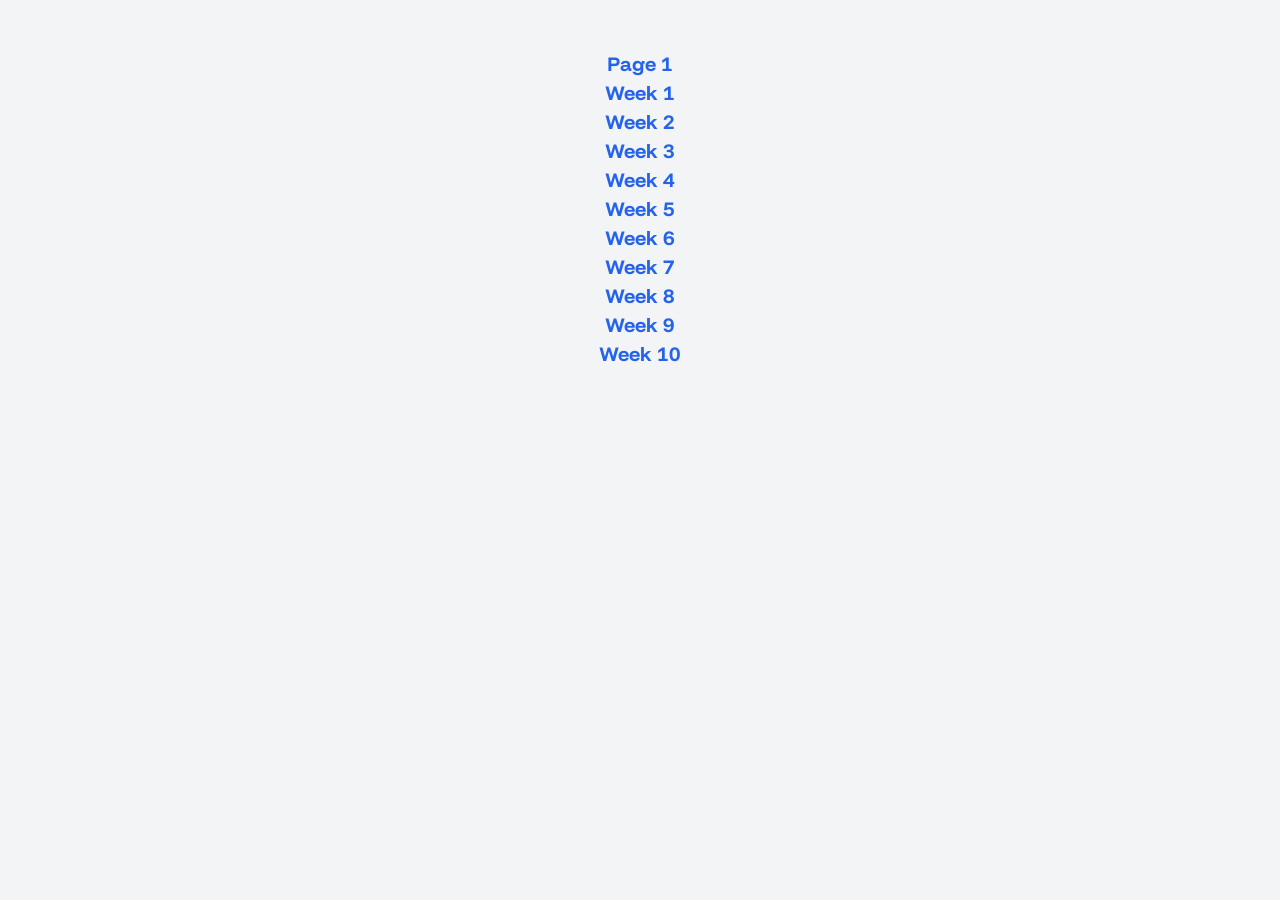
<file: index.html>
<!DOCTYPE html>
<html lang="en">
<head>
  <meta charset="UTF-8" />
  <meta name="viewport" content="width=device-width, initial-scale=1.0" />
  <title>Tailwind Fonts Overview</title>
  <link href="./dist/output.css" rel="stylesheet">
  <link rel="stylesheet" href="assets/styles.css">
  <link rel="stylesheet" href="assets/flexboxes.css">
  <link rel="stylesheet" href="assets/nav.css">
  <link rel="stylesheet" href="assets/typography.css">
</head>
<body class="bg-gray-100 min-h-screen p-10">
  <div class="max-w-xl mx-auto">
    <h1 class="text-xl font-bold text-blue-600 mb-4">
    
    </p>
   <div>
            <ul class="vertical-buttons">
                <li><a href="index.html">Page 1</a></li>
                <li><a href="week1.html">Week 1</a></li>
                <li><a href="week2.html">Week 2</a></li>
                <li><a href="week3.html">Week 3</a></li>
                <li><a href="week4.html">Week 4</a></li>
                <li><a href="week5.html">Week 5</a></li>
                <li><a href="week6.html">Week 6</a></li>
                <li><a href="week7.html">Week 7</a></li>
                <li><a href="week8.html">Week 8</a></li>
                <li><a href="week9.html">Week 9</a></li>
                <li><a href="week10.html">Week 10</a></li>
</body>
</html>
</file>
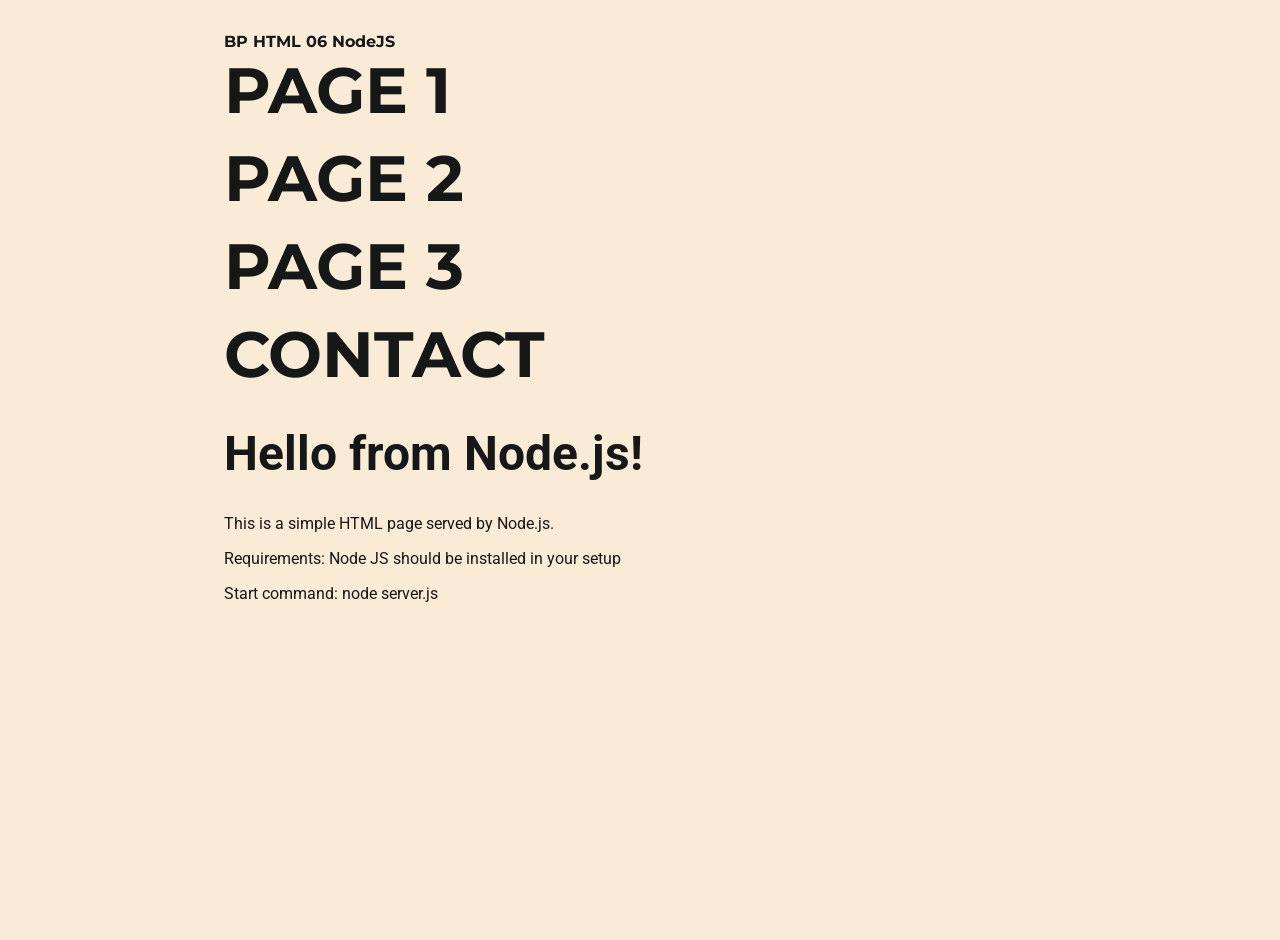
<file: public/index.html>
<html lang="en">
<head>
    <meta charset="UTF-8">
    <meta name="viewport" content="width=device-width, initial-scale=1.0">
    <title>Homepage - Page 1</title>

    <!-- Link to your CSS file -->
    <link rel="stylesheet" href="assets/styles.css">
    <link rel="stylesheet" href="assets/flexboxes.css">
    <link rel="stylesheet" href="assets/nav.css">
    <link rel="stylesheet" href="assets/typography.css">
</head>
<body>
    <div class="container">
        <div class="title">
            BP HTML 06 NodeJS
        </div>
        <div>
            <ul class="vertical-buttons">
                <li><a href="index.html">Page 1</a></li>
                <li><a href="page2.html">Page 2</a></li>
                <li><a href="page3.html">Page 3</a></li>
                <li><a href="contact.html">Contact</a></li>
            </ul>
        </div>
        <page>

            <h1>Hello from Node.js!</h1>
            <p>This is a simple HTML page served by Node.js.</p>
            <p> Requirements:
                Node JS should be installed in your setup
            </p>
            <p>
                Start command:
                node server.js
            </p>
        </page>
    </div>
</body>
</html>
</file>
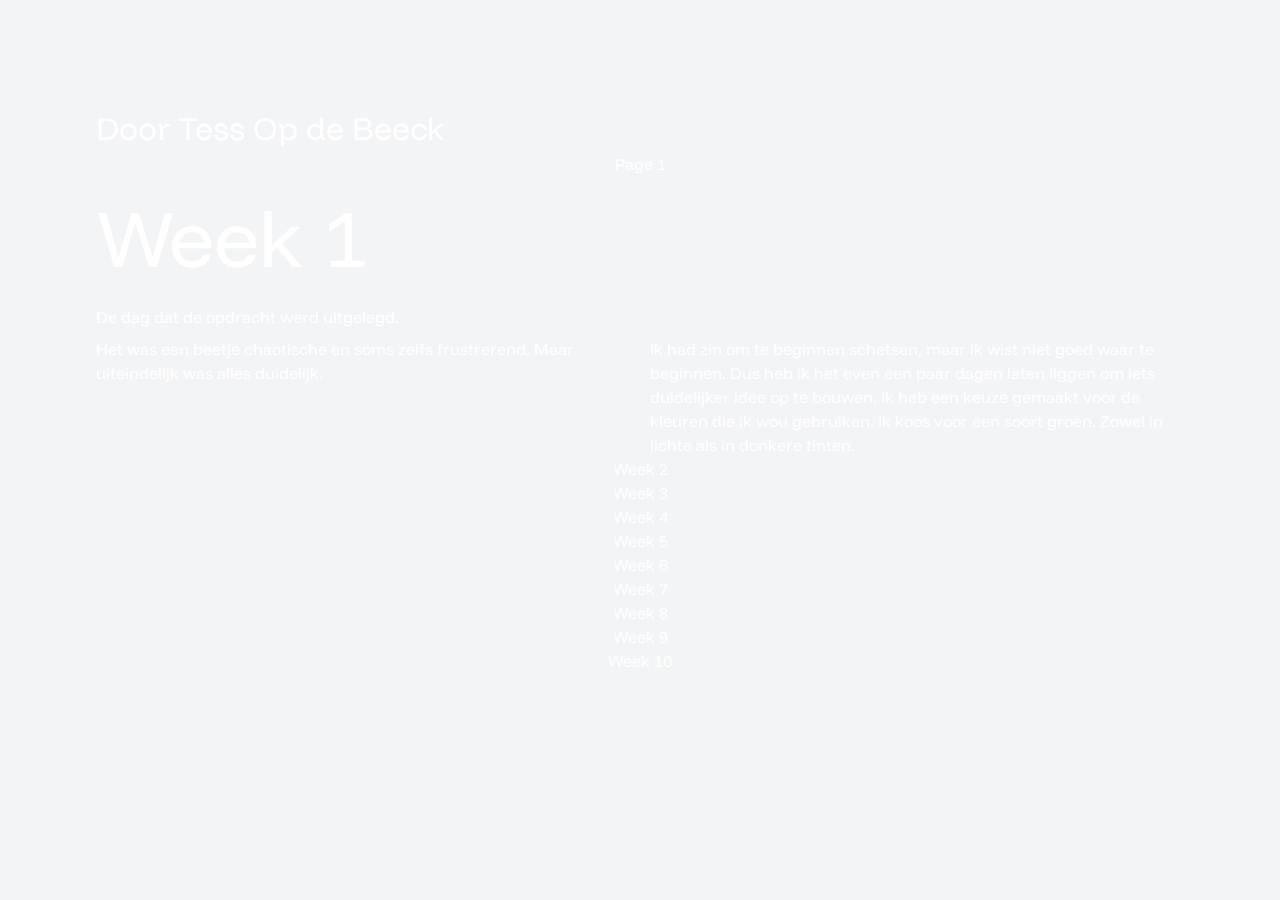
<file: week1.html>
<!DOCTYPE html>
<html lang="en">
<head>
  <meta charset="UTF-8" />
  <meta name="viewport" content="width=device-width, initial-scale=1.0" />
  <title>Tailwind Fonts Overview</title>
  <link href="./dist/output.css" rel="stylesheet">
  <link rel="stylesheet" href="assets/styles.css">
  <link rel="stylesheet" href="assets/flexboxes.css">
  <link rel="stylesheet" href="assets/nav.css">
  <link rel="stylesheet" href="assets/typography.css">
</head>
<body class="bg-gray-100 min-h-screen p-10">
  <div class="max-w-xl mx-auto">
    <h1 class="text-xl font-bold text-blue-600 mb-4">
    
    </h1>
    <p class="text-gray-700">
     
    </p>
  </div>
  <div class="container">
        <div class="title">
            Door Tess Op de Beeck
        </div>
        <div>
            <ul class="vertical-buttons">
                <li><a href="index.html">Page 1</a></li>
                <page>
            <h1>Week 1</h1>
            <p>
                De dag dat de opdracht werd uitgelegd.
            </p>
            <div class="two-columns">
                <div class="column">
                    <p>       
                        Het was een beetje chaotische en soms zelfs frustrerend. Maar uiteindelijk was alles duidelijk.  

                    </p>
                </div>
                <div class="column">
                    <p>
                        Ik had zin om te beginnen schetsen, maar ik wist niet goed waar te beginnen. Dus heb ik het even een paar dagen laten liggen om iets duidelijker idee op te bouwen. Ik heb een keuze gemaakt voor de kleuren die ik wou gebruiken. Ik koos voor een soort groen. Zowel in lichte als in donkere tinten.
                    </p>
                </div>
            </div>
                <page>
           
                <li><a href="week2.html">Week 2</a></li>
                <li><a href="week3.html">Week 3</a></li>
                <li><a href="week4.html">Week 4</a></li>
                <li><a href="week5.html">Week 5</a></li>
                <li><a href="week6.html">Week 6</a></li>
                <li><a href="week7.html">Week 7</a></li>
                <li><a href="week8.html">Week 8</a></li>
                <li><a href="week9.html">Week 9</a></li>
                <li><a href="week10.html">Week 10</a></li>
</body>
</html>
</file>
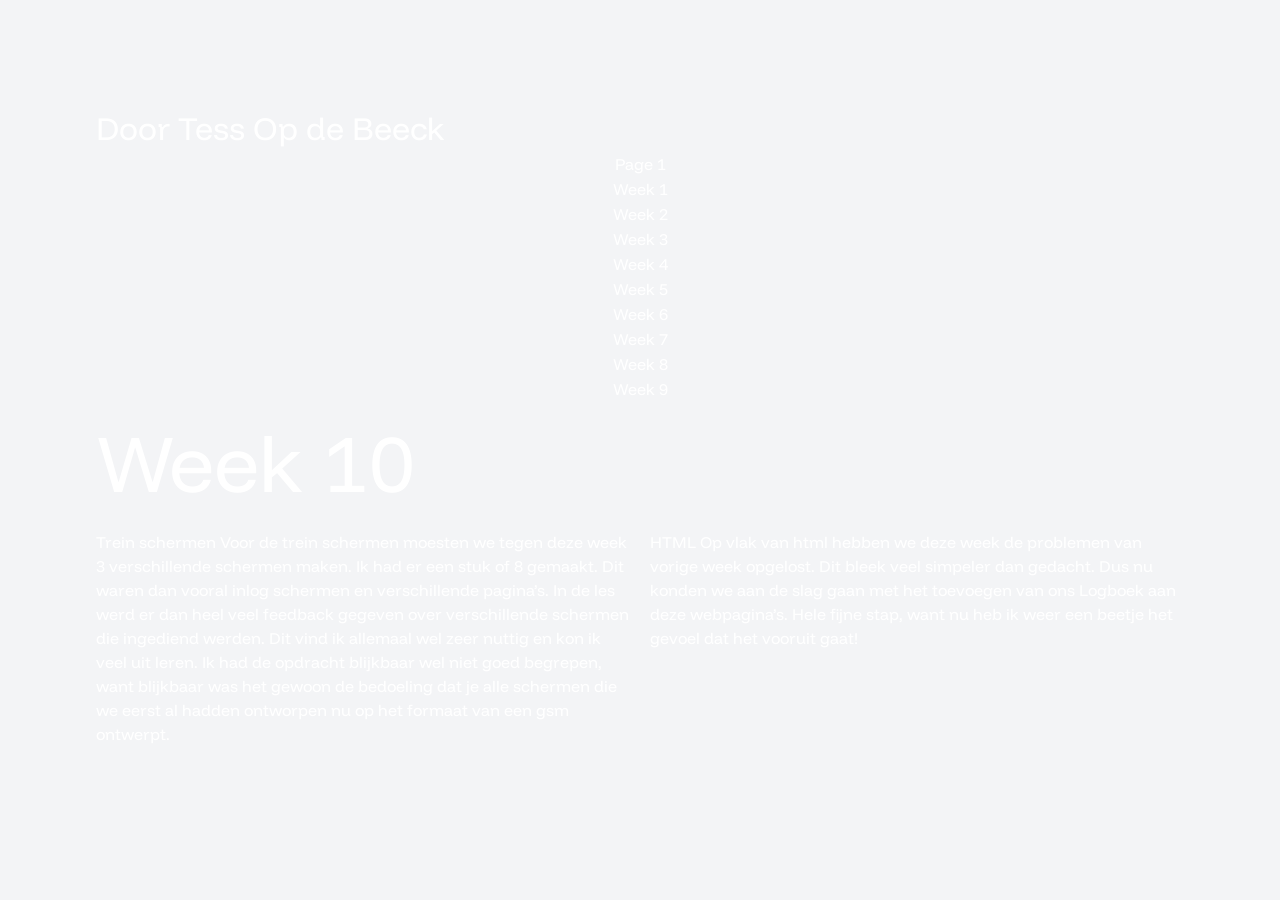
<file: week10.html>
<!DOCTYPE html>
<html lang="en">
<head>
  <meta charset="UTF-8" />
  <meta name="viewport" content="width=device-width, initial-scale=1.0" />
  <title>Tailwind Fonts Overview</title>
  <link href="./dist/output.css" rel="stylesheet">
  <link rel="stylesheet" href="assets/styles.css">
  <link rel="stylesheet" href="assets/flexboxes.css">
  <link rel="stylesheet" href="assets/nav.css">
  <link rel="stylesheet" href="assets/typography.css">
</head>
<body class="bg-gray-100 min-h-screen p-10">
  <div class="max-w-xl mx-auto">
    <h1 class="text-xl font-bold text-blue-600 mb-4">
    </h1>
    <p class="text-gray-700">
    </p>
  </div>
  <div class="container">
        <div class="title">
            Door Tess Op de Beeck
        </div>
        <div>
            <ul class="vertical-buttons">
                <li><a href="index.html">Page 1</a></li>
                <li><a href="week1.html">Week 1</a></li>
                <li><a href="week2.html">Week 2</a></li>
                <li><a href="week3.html">Week 3</a></li>
                <li><a href="week4.html">Week 4</a></li>
                <li><a href="week5.html">Week 5</a></li>
                <li><a href="week6.html">Week 6</a></li>
                <li><a href="week7.html">Week 7</a></li>
                <li><a href="week8.html">Week 8</a></li>
                <li><a href="week9.html">Week 9</a></li>
                
                <page>
            <h1>Week 10</h1>
            <!-- Flex container with 2 columns -->
            <div class="two-columns">
                <div class="column">
                    <p>
Trein schermen
Voor de trein schermen moesten we tegen deze week 3 verschillende schermen maken. Ik had er een stuk of 8 gemaakt. Dit waren dan vooral inlog schermen en verschillende pagina’s. In de les werd er dan heel veel feedback gegeven over verschillende schermen die ingediend werden.
Dit vind ik allemaal wel zeer nuttig en kon ik veel uit leren. Ik had de opdracht blijkbaar wel niet goed begrepen, want blijkbaar was het gewoon de bedoeling dat je alle schermen die we eerst al hadden ontworpen nu op het formaat van een gsm ontwerpt.

                    </p>
                </div>
                <div class="column">
                    <p>
HTML
Op vlak van html hebben we deze week de problemen van vorige week opgelost. Dit bleek veel simpeler dan gedacht. Dus nu konden we aan de slag gaan met het toevoegen van ons Logboek aan deze webpagina’s. Hele fijne stap, want nu heb ik weer een beetje het gevoel dat het vooruit gaat!
                    </p>
                </div>
            </div>
           
</body>
</html>
</file>
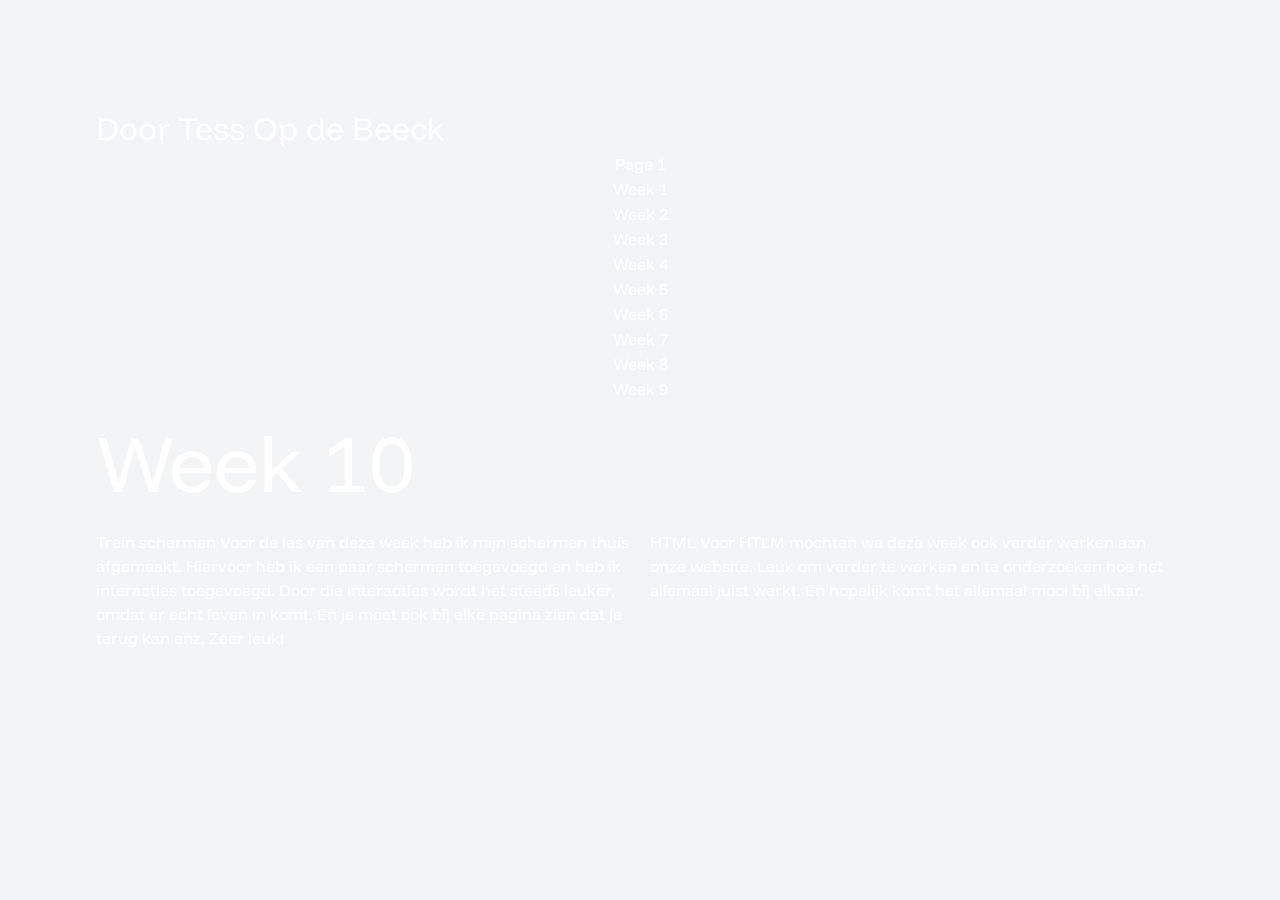
<file: week11.html>
<!DOCTYPE html>
<html lang="en">
<head>
  <meta charset="UTF-8" />
  <meta name="viewport" content="width=device-width, initial-scale=1.0" />
  <title>Tailwind Fonts Overview</title>
  <link href="./dist/output.css" rel="stylesheet">
  <link rel="stylesheet" href="assets/styles.css">
  <link rel="stylesheet" href="assets/flexboxes.css">
  <link rel="stylesheet" href="assets/nav.css">
  <link rel="stylesheet" href="assets/typography.css">
</head>
<body class="bg-gray-100 min-h-screen p-10">
  <div class="max-w-xl mx-auto">
    <h1 class="text-xl font-bold text-blue-600 mb-4">
    </h1>
    <p class="text-gray-700">
    </p>
  </div>
  <div class="container">
        <div class="title">
            Door Tess Op de Beeck
        </div>
        <div>
            <ul class="vertical-buttons">
                <li><a href="index.html">Page 1</a></li>
                <li><a href="week1.html">Week 1</a></li>
                <li><a href="week2.html">Week 2</a></li>
                <li><a href="week3.html">Week 3</a></li>
                <li><a href="week4.html">Week 4</a></li>
                <li><a href="week5.html">Week 5</a></li>
                <li><a href="week6.html">Week 6</a></li>
                <li><a href="week7.html">Week 7</a></li>
                <li><a href="week8.html">Week 8</a></li>
                <li><a href="week9.html">Week 9</a></li>
                
                <page>
            <h1>Week 10</h1>
            <!-- Flex container with 2 columns -->
            <div class="two-columns">
                <div class="column">
                    <p>
Trein schermen
Voor de les van deze week heb ik mijn schermen thuis afgemaakt. Hiervoor heb ik een paar schermen toegevoegd en heb ik interacties toegevoegd. Door die interacties wordt het steeds leuker, omdat er echt leven in komt. En je moet ook bij elke pagina zien dat je terug kan enz. Zeer leuk!
                    </p>
                </div>
                <div class="column">
                    <p>
HTML
Voor HTLM mochten we deze week ook verder werken aan onze website. Leuk om verder te werken en te onderzoeken hoe het allemaal juist werkt. En hopelijk komt het allemaal mooi bij elkaar.
                    </p>
                </div>
            </div>
           
</body>
</html>
</file>
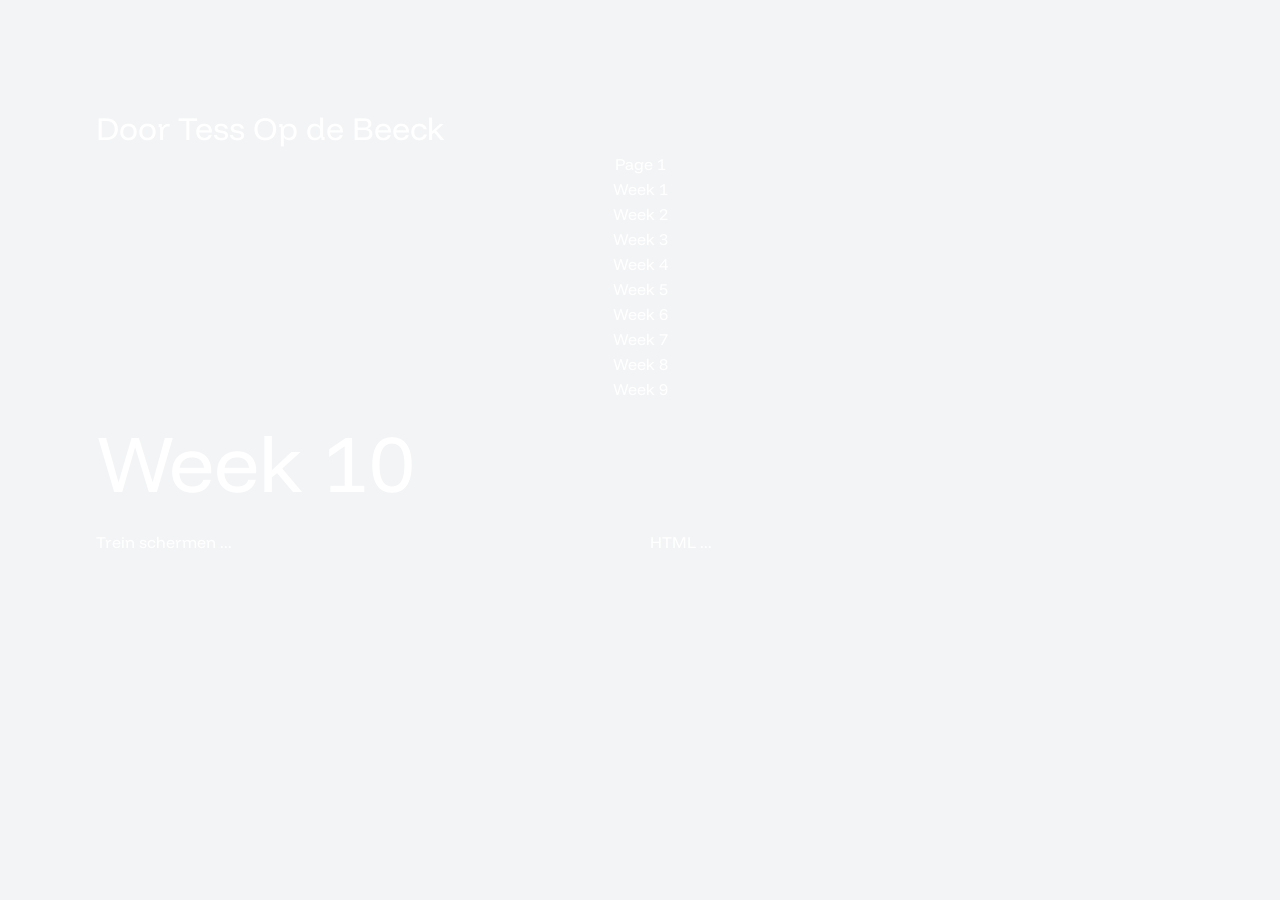
<file: week12.html>
<!DOCTYPE html>
<html lang="en">
<head>
  <meta charset="UTF-8" />
  <meta name="viewport" content="width=device-width, initial-scale=1.0" />
  <title>Tailwind Fonts Overview</title>
  <link href="./dist/output.css" rel="stylesheet">
  <link rel="stylesheet" href="assets/styles.css">
  <link rel="stylesheet" href="assets/flexboxes.css">
  <link rel="stylesheet" href="assets/nav.css">
  <link rel="stylesheet" href="assets/typography.css">
</head>
<body class="bg-gray-100 min-h-screen p-10">
  <div class="max-w-xl mx-auto">
    <h1 class="text-xl font-bold text-blue-600 mb-4">
    </h1>
    <p class="text-gray-700">
    </p>
  </div>
  <div class="container">
        <div class="title">
            Door Tess Op de Beeck
        </div>
        <div>
            <ul class="vertical-buttons">
                <li><a href="index.html">Page 1</a></li>
                <li><a href="week1.html">Week 1</a></li>
                <li><a href="week2.html">Week 2</a></li>
                <li><a href="week3.html">Week 3</a></li>
                <li><a href="week4.html">Week 4</a></li>
                <li><a href="week5.html">Week 5</a></li>
                <li><a href="week6.html">Week 6</a></li>
                <li><a href="week7.html">Week 7</a></li>
                <li><a href="week8.html">Week 8</a></li>
                <li><a href="week9.html">Week 9</a></li>
                
                <page>
            <h1>Week 10</h1>
            <!-- Flex container with 2 columns -->
            <div class="two-columns">
                <div class="column">
                    <p>
Trein schermen
...
                    </p>
                </div>
                <div class="column">
                    <p>
HTML
...
                    </p>
                </div>
            </div>
           
</body>
</html>
</file>
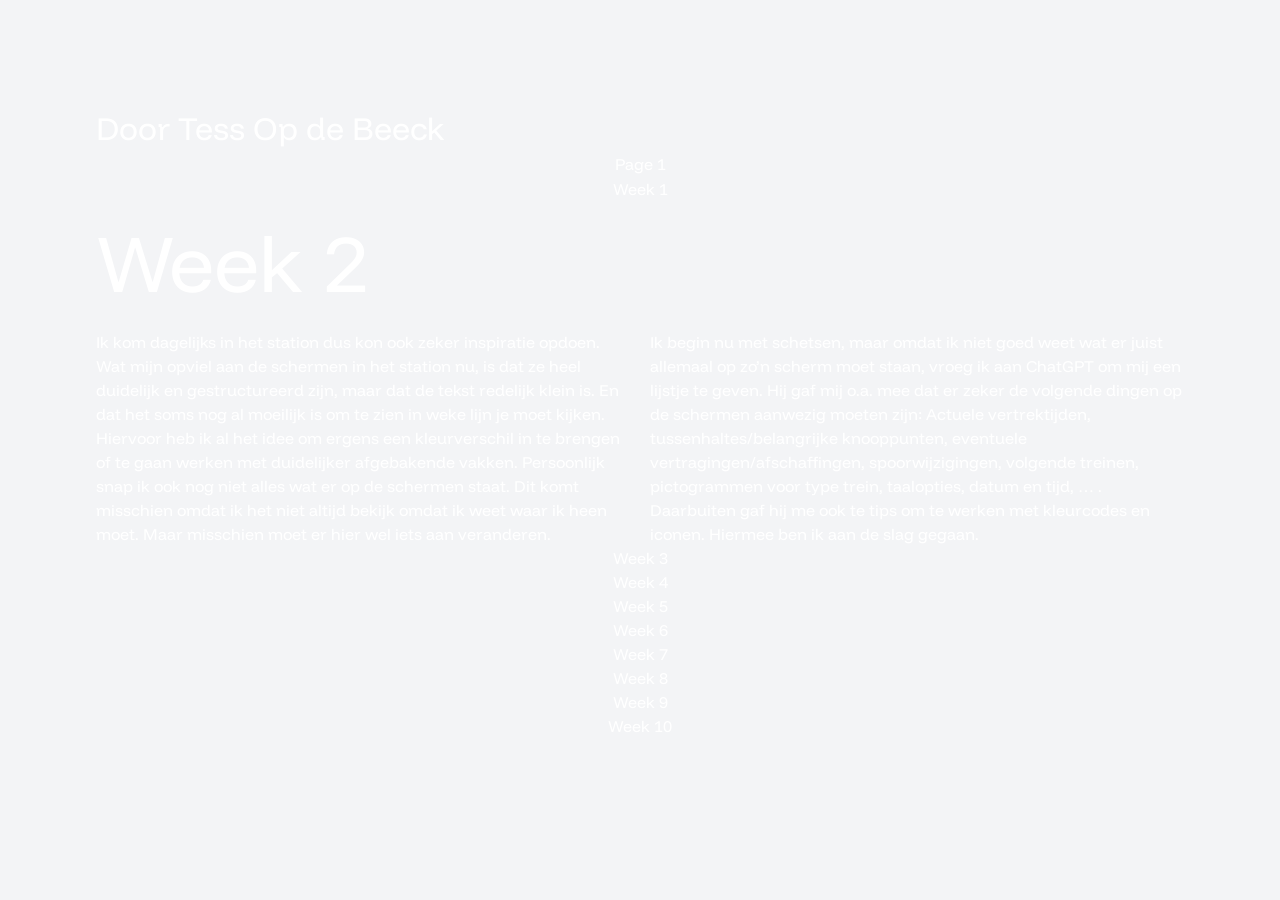
<file: week2.html>
<!DOCTYPE html>
<html lang="en">
<head>
  <meta charset="UTF-8" />
  <meta name="viewport" content="width=device-width, initial-scale=1.0" />
  <title>Tailwind Fonts Overview</title>
  <link href="./dist/output.css" rel="stylesheet">
  <link rel="stylesheet" href="assets/styles.css">
  <link rel="stylesheet" href="assets/flexboxes.css">
  <link rel="stylesheet" href="assets/nav.css">
  <link rel="stylesheet" href="assets/typography.css">
</head>
<body class="bg-gray-100 min-h-screen p-10">
  <div class="max-w-xl mx-auto">
    <h1 class="text-xl font-bold text-blue-600 mb-4">
    </h1>
    <p class="text-gray-700">
    </p>
  </div>
  <div class="container">
        <div class="title">
            Door Tess Op de Beeck
        </div>
        <div>
            <ul class="vertical-buttons">
                <li><a href="index.html">Page 1</a></li>
                <li><a href="week1.html">Week 1</a></li>
                 <page>
            <h1>Week 2</h1>
          
            <!-- Flex container with 2 columns -->
            <div class="two-columns">
                <div class="column">
                    <p>
                        Ik kom dagelijks in het station dus kon ook zeker inspiratie opdoen. Wat mijn opviel aan de schermen in het station nu, is dat ze heel duidelijk en gestructureerd zijn, maar dat de tekst redelijk klein is.  En dat het soms nog al moeilijk is om te zien in weke lijn je moet kijken. Hiervoor heb ik al het idee om ergens een kleurverschil in te brengen of te gaan werken met duidelijker afgebakende vakken. 
Persoonlijk snap ik ook nog niet alles wat er op de schermen staat. Dit komt misschien omdat ik het niet altijd bekijk omdat ik weet waar ik heen moet. Maar misschien moet er hier wel iets aan veranderen. 

                    </p>
                </div>
                <div class="column">
                    <p>
                        Ik begin nu met schetsen, maar omdat ik niet goed weet wat er juist allemaal op zo’n scherm moet staan, vroeg ik aan ChatGPT om mij een lijstje te geven.  Hij gaf mij o.a. mee dat er zeker de volgende dingen op de schermen aanwezig moeten zijn: Actuele vertrektijden, tussenhaltes/belangrijke knooppunten, eventuele vertragingen/afschaffingen, spoorwijzigingen, volgende treinen, pictogrammen voor type trein, taalopties, datum en tijd, … . Daarbuiten gaf hij me ook te tips om te werken met kleurcodes en iconen. 
Hiermee ben ik aan de slag gegaan.

                    </p>
                </div>
            </div>
                <li><a href="week3.html">Week 3</a></li>
                <li><a href="week4.html">Week 4</a></li>
                <li><a href="week5.html">Week 5</a></li>
                <li><a href="week6.html">Week 6</a></li>
                <li><a href="week7.html">Week 7</a></li>
                <li><a href="week8.html">Week 8</a></li>
                <li><a href="week9.html">Week 9</a></li>
                <li><a href="week10.html">Week 10</a></li>
</body>
</html>
</file>
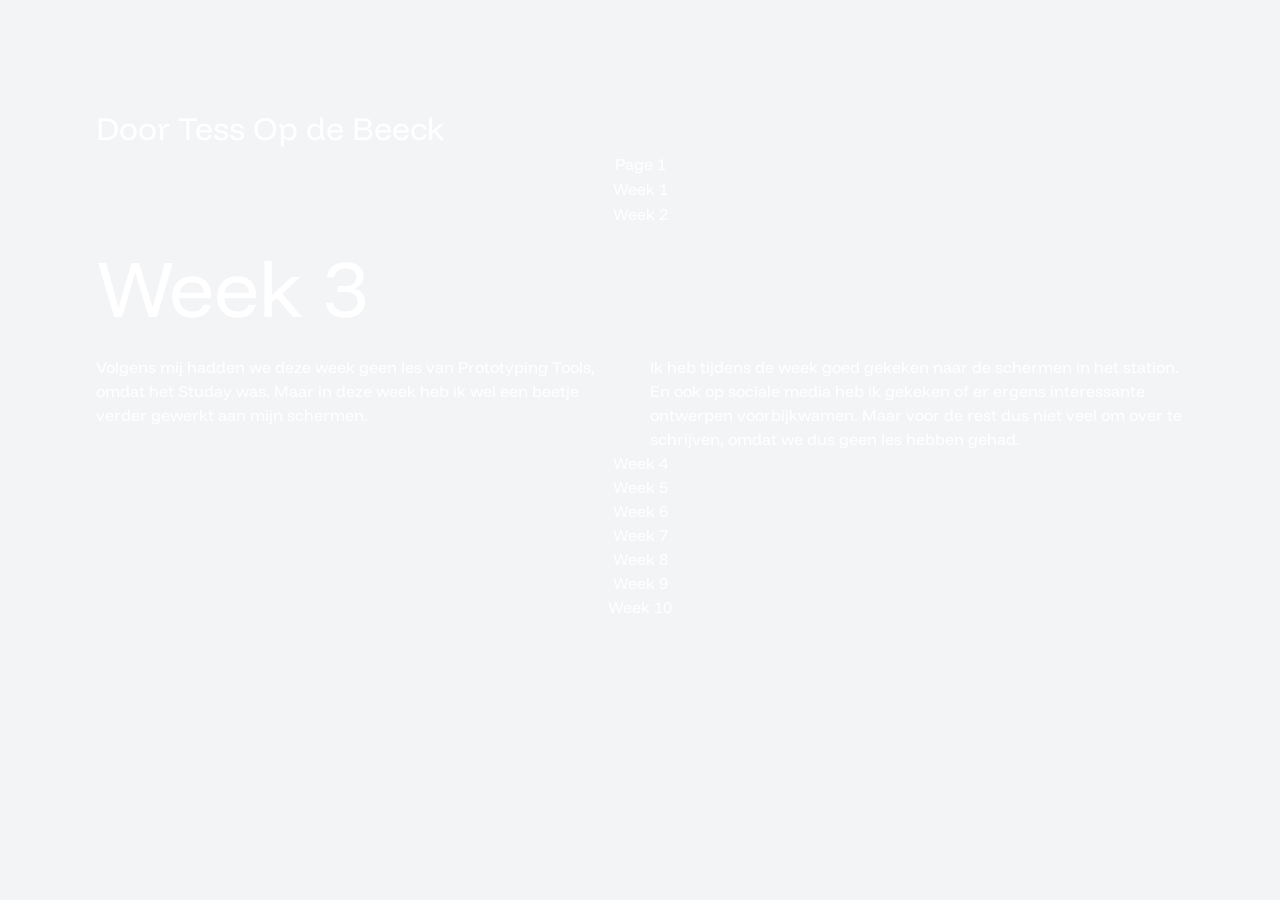
<file: week3.html>
<!DOCTYPE html>
<html lang="en">
<head>
  <meta charset="UTF-8" />
  <meta name="viewport" content="width=device-width, initial-scale=1.0" />
  <title>Tailwind Fonts Overview</title>
  <link href="./dist/output.css" rel="stylesheet">
  <link rel="stylesheet" href="assets/styles.css">
  <link rel="stylesheet" href="assets/flexboxes.css">
  <link rel="stylesheet" href="assets/nav.css">
  <link rel="stylesheet" href="assets/typography.css">
</head>
<body class="bg-gray-100 min-h-screen p-10">
  <div class="max-w-xl mx-auto">
    <h1 class="text-xl font-bold text-blue-600 mb-4">
    </h1>
    <p class="text-gray-700">
    </p>
  </div>
  <div class="container">
        <div class="title">
            Door Tess Op de Beeck
        </div>
        <div>
            <ul class="vertical-buttons">
                <li><a href="index.html">Page 1</a></li>
                <li><a href="week1.html">Week 1</a></li>
                <li><a href="week2.html">Week 2</a></li>
                 <page>
            <h1>Week 3</h1>
       
            <!-- Flex container with 2 columns -->
            <div class="two-columns">
                <div class="column">
                    <p>
                        Volgens mij hadden we deze week geen les van Prototyping Tools, omdat het Studay was. Maar in deze week heb ik wel een beetje verder gewerkt aan mijn schermen.
                    </p>
                </div>
                <div class="column">
                    <p>
                        Ik heb tijdens de week goed gekeken naar de schermen in het station. En ook op sociale media heb ik gekeken of er ergens interessante ontwerpen voorbijkwamen.
                        Maar voor de rest dus niet veel om over te schrijven, omdat we dus geen les hebben gehad. 
                    </p>
                </div>
            </div>
                <li><a href="week4.html">Week 4</a></li>
                <li><a href="week5.html">Week 5</a></li>
                <li><a href="week6.html">Week 6</a></li>
                <li><a href="week7.html">Week 7</a></li>
                <li><a href="week8.html">Week 8</a></li>
                <li><a href="week9.html">Week 9</a></li>
                <li><a href="week10.html">Week 10</a></li>
</body>
</html>
</file>
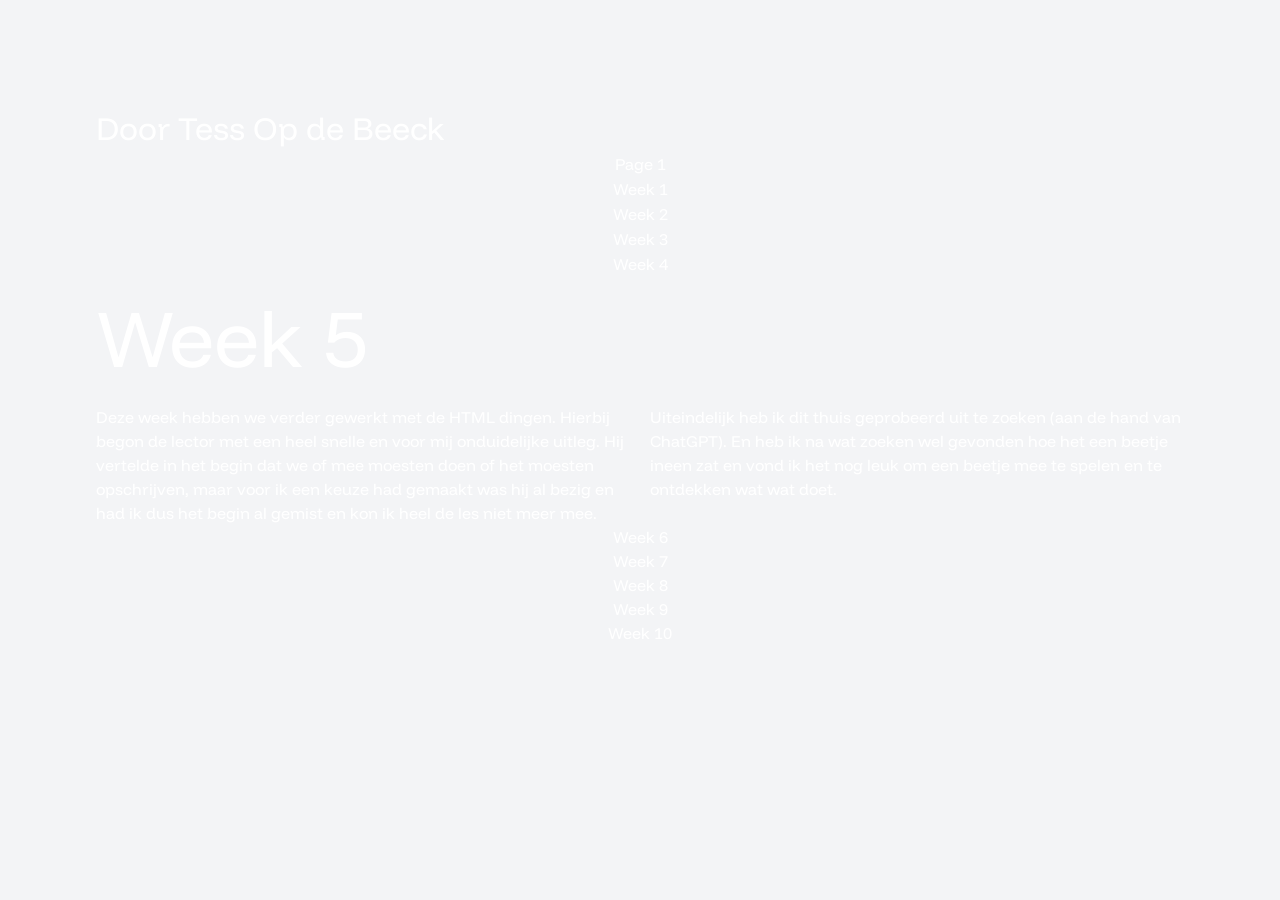
<file: week5.html>
<!DOCTYPE html>
<html lang="en">
<head>
  <meta charset="UTF-8" />
  <meta name="viewport" content="width=device-width, initial-scale=1.0" />
  <title>Tailwind Fonts Overview</title>
  <link href="./dist/output.css" rel="stylesheet">
  <link rel="stylesheet" href="assets/styles.css">
  <link rel="stylesheet" href="assets/flexboxes.css">
  <link rel="stylesheet" href="assets/nav.css">
  <link rel="stylesheet" href="assets/typography.css">
</head>
<body class="bg-gray-100 min-h-screen p-10">
  <div class="max-w-xl mx-auto">
    <h1 class="text-xl font-bold text-blue-600 mb-4">
    </h1>
    <p class="text-gray-700">
    </p>
  </div>
  <div class="container">
        <div class="title">
            Door Tess Op de Beeck
        </div>
        <div>
            <ul class="vertical-buttons">
                <li><a href="index.html">Page 1</a></li>
                <li><a href="week1.html">Week 1</a></li>
                <li><a href="week2.html">Week 2</a></li>
                <li><a href="week3.html">Week 3</a></li>
                <li><a href="week4.html">Week 4</a></li>
                
                <page>
            <h1>Week 5</h1>
          
            <!-- Flex container with 2 columns -->
            <div class="two-columns">
                <div class="column">
                    <p>
                        Deze week hebben we verder gewerkt met de HTML dingen. Hierbij begon de lector met een heel snelle en voor mij onduidelijke uitleg. Hij vertelde in het begin dat we of mee moesten doen of het moesten opschrijven, maar voor ik een keuze had gemaakt was hij al bezig en had ik dus het begin al gemist en kon ik heel de les niet meer mee.
                    </p>
                </div>
                <div class="column">
                    <p>
                        Uiteindelijk heb ik dit thuis geprobeerd uit te zoeken (aan de hand van ChatGPT). En heb ik na wat zoeken wel gevonden hoe het een beetje ineen zat en vond ik het nog leuk om een beetje mee te spelen en te ontdekken wat wat doet. 
                    </p>
                </div>
            </div>
                <li><a href="week6.html">Week 6</a></li>
                <li><a href="week7.html">Week 7</a></li>
                <li><a href="week8.html">Week 8</a></li>
                <li><a href="week9.html">Week 9</a></li>
                <li><a href="week10.html">Week 10</a></li>
            </ul>
        </div>
       
</body>
</html>
</file>
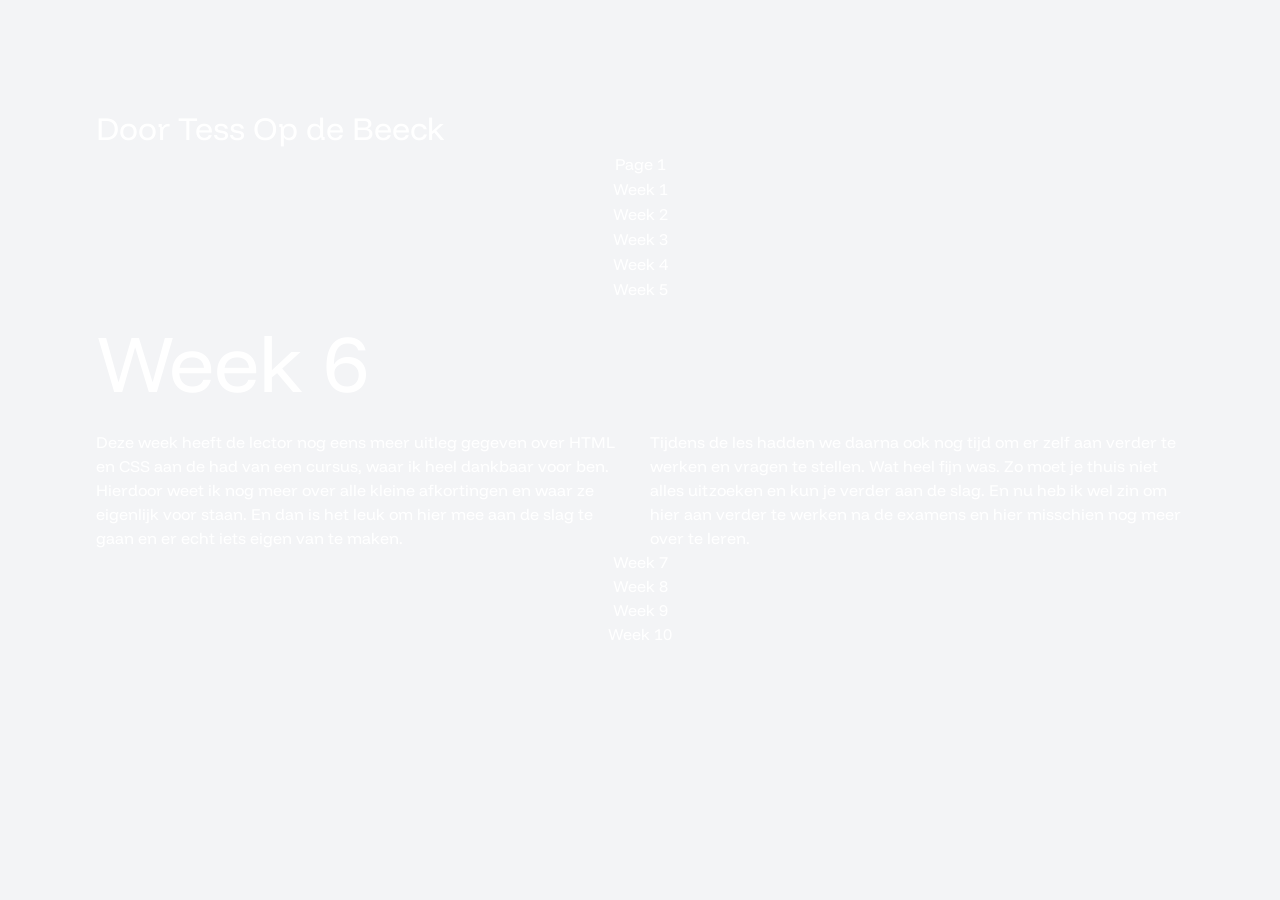
<file: week6.html>
<!DOCTYPE html>
<html lang="en">
<head>
  <meta charset="UTF-8" />
  <meta name="viewport" content="width=device-width, initial-scale=1.0" />
  <title>Tailwind Fonts Overview</title>
  <link href="./dist/output.css" rel="stylesheet">
  <link rel="stylesheet" href="assets/styles.css">
  <link rel="stylesheet" href="assets/flexboxes.css">
  <link rel="stylesheet" href="assets/nav.css">
  <link rel="stylesheet" href="assets/typography.css">
</head>
<body class="bg-gray-100 min-h-screen p-10">
  <div class="max-w-xl mx-auto">
    <h1 class="text-xl font-bold text-blue-600 mb-4">
    </h1>
    <p class="text-gray-700">
    </p>
  </div>
  <div class="container">
        <div class="title">
            Door Tess Op de Beeck
        </div>
        <div>
            <ul class="vertical-buttons">
                <li><a href="index.html">Page 1</a></li>
                <li><a href="week1.html">Week 1</a></li>
                <li><a href="week2.html">Week 2</a></li>
                <li><a href="week3.html">Week 3</a></li>
                <li><a href="week4.html">Week 4</a></li>
                <li><a href="week5.html">Week 5</a></li>
                <page>
            <h1>Week 6</h1>
          
            <!-- Flex container with 2 columns -->
            <div class="two-columns">
                <div class="column">
                    <p>
                        Deze week heeft de lector nog eens meer uitleg gegeven over HTML en CSS aan de had van een cursus, waar ik heel dankbaar voor ben. Hierdoor weet ik nog meer over alle kleine afkortingen en waar ze eigenlijk voor staan. En dan is het leuk om hier mee aan de slag te gaan en er echt iets eigen van te maken. 
                    </p>
                </div>
                <div class="column">
                    <p>
                        Tijdens de les hadden we daarna ook nog tijd om er zelf aan verder te werken en vragen te stellen. Wat heel fijn was. Zo moet je thuis niet alles uitzoeken en kun je verder aan de slag. En nu heb ik wel zin om hier aan verder te werken na de examens en hier misschien nog meer over te leren.
                    </p>
                </div>
            </div>
               <li><a href="week7.html">Week 7</a></li>
                <li><a href="week8.html">Week 8</a></li>
                <li><a href="week9.html">Week 9</a></li>
                <li><a href="week10.html">Week 10</a></li>
</body>
</html>
</file>
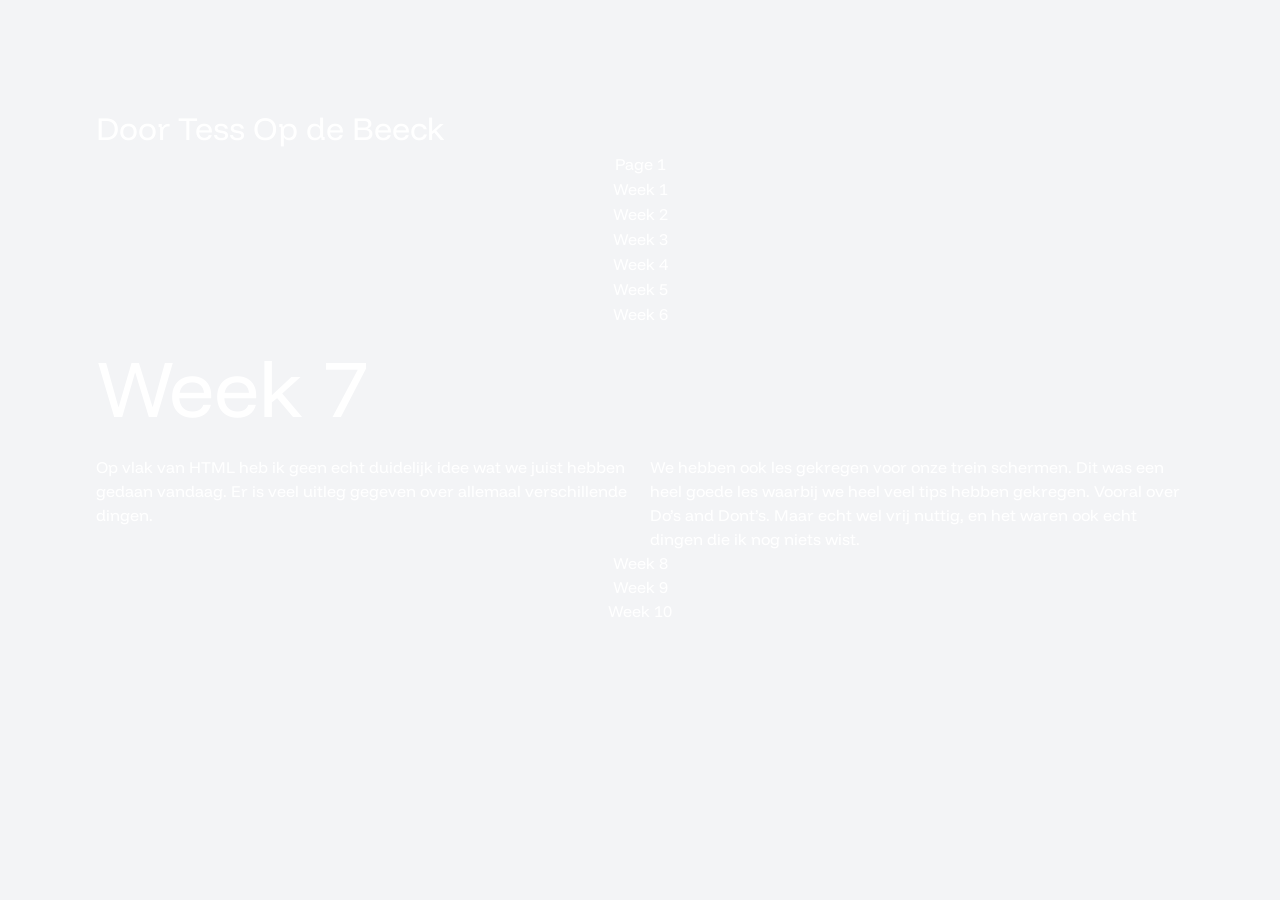
<file: week7.html>
<!DOCTYPE html>
<html lang="en">
<head>
  <meta charset="UTF-8" />
  <meta name="viewport" content="width=device-width, initial-scale=1.0" />
  <title>Tailwind Fonts Overview</title>
  <link href="./dist/output.css" rel="stylesheet">
  <link rel="stylesheet" href="assets/styles.css">
  <link rel="stylesheet" href="assets/flexboxes.css">
  <link rel="stylesheet" href="assets/nav.css">
  <link rel="stylesheet" href="assets/typography.css">
</head>
<body class="bg-gray-100 min-h-screen p-10">
  <div class="max-w-xl mx-auto">
    <h1 class="text-xl font-bold text-blue-600 mb-4">
    </h1>
    <p class="text-gray-700">
    </p>
  </div>
  <div class="container">
        <div class="title">
            Door Tess Op de Beeck
        </div>
        <div>
            <ul class="vertical-buttons">
                <li><a href="index.html">Page 1</a></li>
                <li><a href="week1.html">Week 1</a></li>
                <li><a href="week2.html">Week 2</a></li>
                <li><a href="week3.html">Week 3</a></li>
                <li><a href="week4.html">Week 4</a></li>
                <li><a href="week5.html">Week 5</a></li>
                <li><a href="week6.html">Week 6</a></li>
                <page>
            <h1>Week 7</h1>
          
            <!-- Flex container with 2 columns -->
            <div class="two-columns">
                <div class="column">
                    <p>
Op vlak van HTML heb ik geen echt duidelijk idee wat we juist hebben gedaan vandaag. Er is veel uitleg gegeven over allemaal verschillende dingen.                    </p>
                </div>
                <div class="column">
                    <p>
We hebben ook les gekregen voor onze trein schermen. Dit was een heel goede les waarbij we heel veel tips hebben gekregen. Vooral over Do’s and Dont’s. Maar echt wel vrij nuttig, en het waren ook echt dingen die ik nog niets wist.                    </p>
                </div>
            </div>
                <li><a href="week8.html">Week 8</a></li>
                <li><a href="week9.html">Week 9</a></li>
                <li><a href="week10.html">Week 10</a></li>
</body>
</html>
</file>
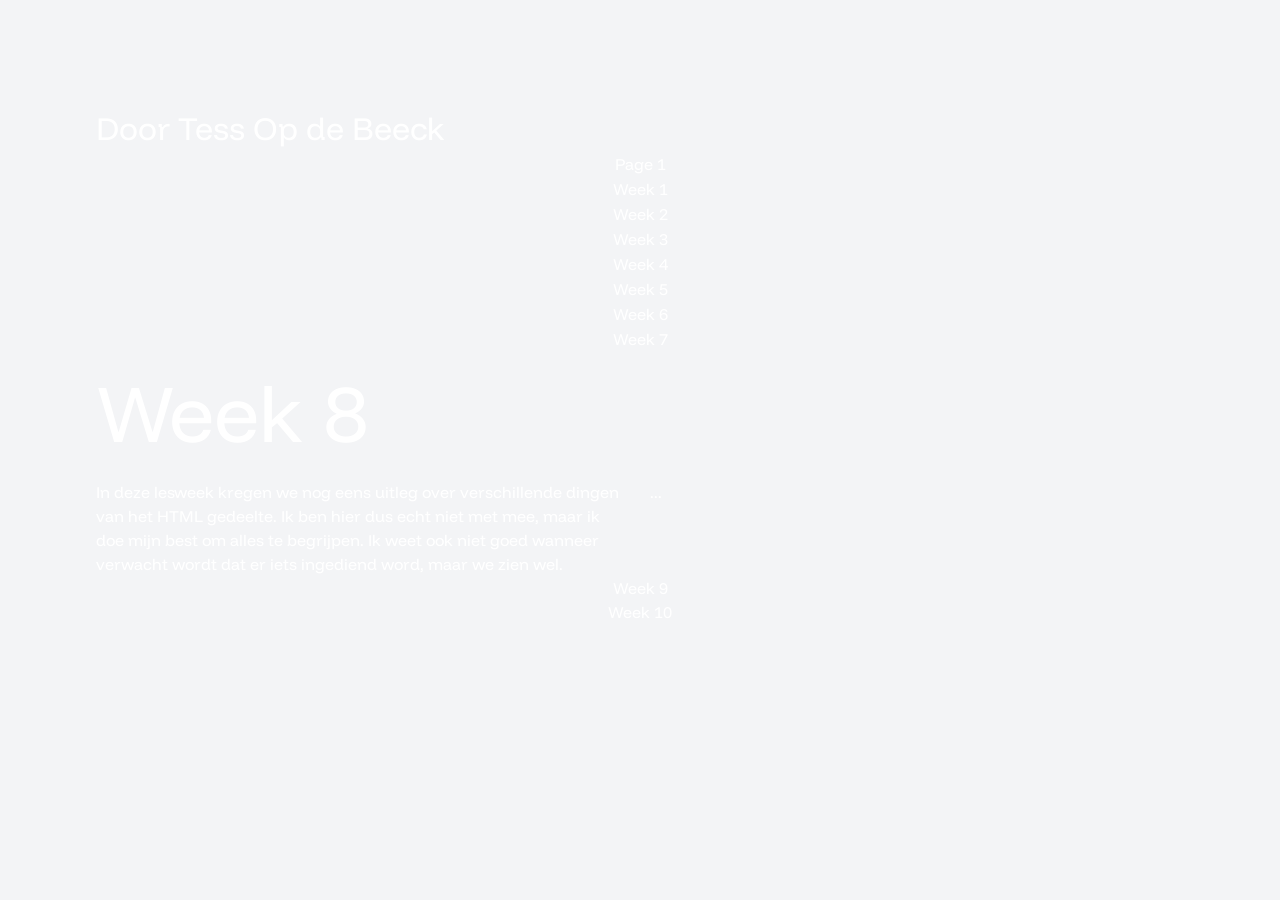
<file: week8.html>
<!DOCTYPE html>
<html lang="en">
<head>
  <meta charset="UTF-8" />
  <meta name="viewport" content="width=device-width, initial-scale=1.0" />
  <title>Tailwind Fonts Overview</title>
  <link href="./dist/output.css" rel="stylesheet">
  <link rel="stylesheet" href="assets/styles.css">
  <link rel="stylesheet" href="assets/flexboxes.css">
  <link rel="stylesheet" href="assets/nav.css">
  <link rel="stylesheet" href="assets/typography.css">
</head>
<body class="bg-gray-100 min-h-screen p-10">
  <div class="max-w-xl mx-auto">
    <h1 class="text-xl font-bold text-blue-600 mb-4">
    </h1>
    <p class="text-gray-700">
    </p>
  </div>
  <div class="container">
        <div class="title">
            Door Tess Op de Beeck
        </div>
        <div>
            <ul class="vertical-buttons">
                <li><a href="index.html">Page 1</a></li>
                <li><a href="week1.html">Week 1</a></li>
                <li><a href="week2.html">Week 2</a></li>
                <li><a href="week3.html">Week 3</a></li>
                <li><a href="week4.html">Week 4</a></li>
                <li><a href="week5.html">Week 5</a></li>
                <li><a href="week6.html">Week 6</a></li>
                <li><a href="week7.html">Week 7</a></li>
                <page>
            <h1>Week 8</h1>
          
            <!-- Flex container with 2 columns -->
            <div class="two-columns">
                <div class="column">
                    <p>
In deze lesweek kregen we nog eens uitleg over verschillende dingen van het HTML gedeelte. Ik ben hier dus echt niet met mee, maar ik doe mijn best om alles te begrijpen. Ik weet ook niet goed wanneer verwacht wordt dat er iets ingediend word, maar we zien wel.                     </p>
                </div>
                <div class="column">
                    <p>
...                    </p>
                </div>
            </div>
          
                <li><a href="week9.html">Week 9</a></li>
                <li><a href="week10.html">Week 10</a></li>
</body>
</html>
</file>
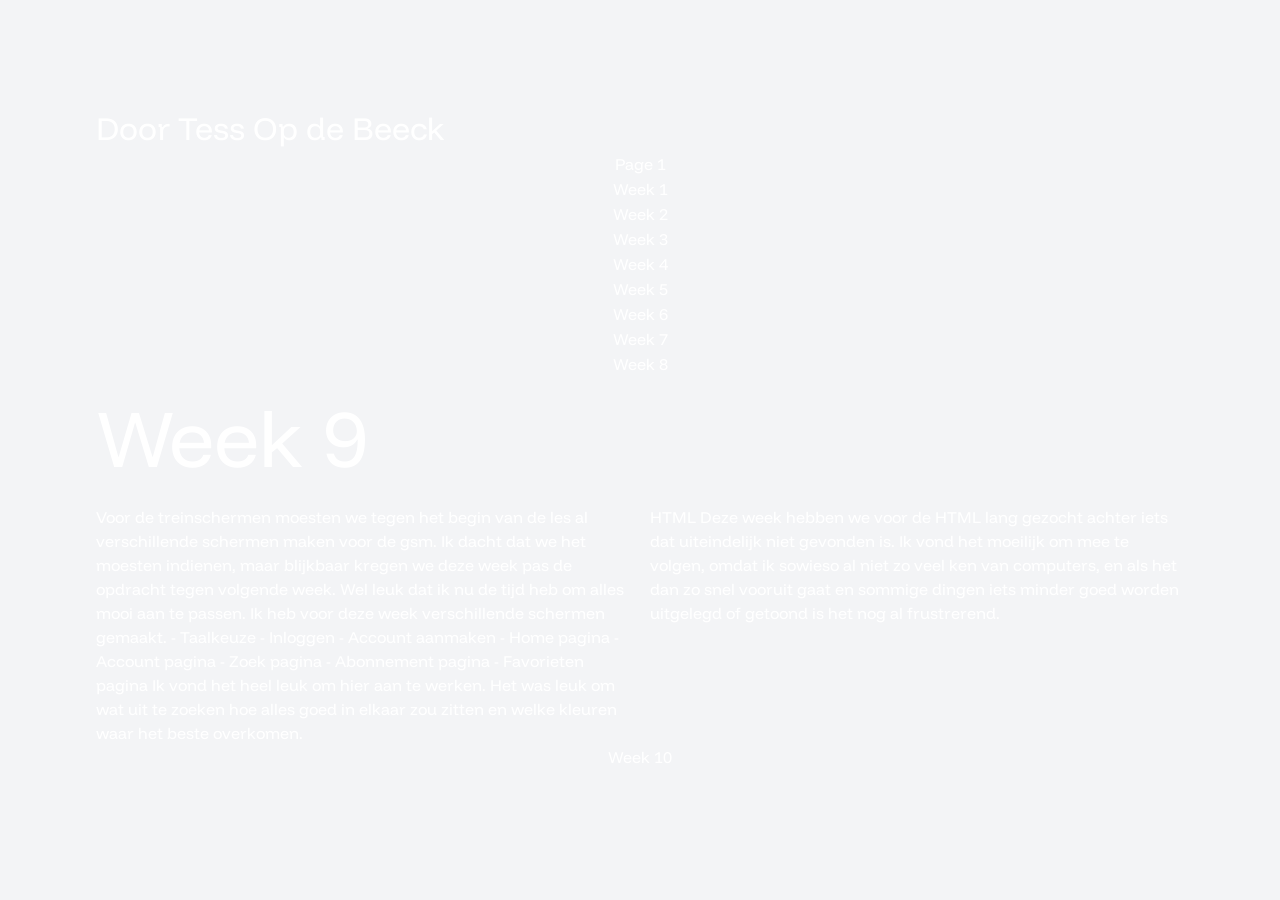
<file: week9.html>
<!DOCTYPE html>
<html lang="en">
<head>
  <meta charset="UTF-8" />
  <meta name="viewport" content="width=device-width, initial-scale=1.0" />
  <title>Tailwind Fonts Overview</title>
  <link href="./dist/output.css" rel="stylesheet">
  <link rel="stylesheet" href="assets/styles.css">
  <link rel="stylesheet" href="assets/flexboxes.css">
  <link rel="stylesheet" href="assets/nav.css">
  <link rel="stylesheet" href="assets/typography.css">
</head>
<body class="bg-gray-100 min-h-screen p-10">
  <div class="max-w-xl mx-auto">
    <h1 class="text-xl font-bold text-blue-600 mb-4">
    </h1>
    <p class="text-gray-700">
    </p>
  </div>
  <div class="container">
        <div class="title">
            Door Tess Op de Beeck
        </div>
        <div>
            <ul class="vertical-buttons">
                <li><a href="index.html">Page 1</a></li>
                <li><a href="week1.html">Week 1</a></li>
                <li><a href="week2.html">Week 2</a></li>
                <li><a href="week3.html">Week 3</a></li>
                <li><a href="week4.html">Week 4</a></li>
                <li><a href="week5.html">Week 5</a></li>
                <li><a href="week6.html">Week 6</a></li>
                <li><a href="week7.html">Week 7</a></li>
                <li><a href="week8.html">Week 8</a></li>
                
                <page>
            <h1>Week 9</h1>
          
            <!-- Flex container with 2 columns -->
            <div class="two-columns">
                <div class="column">
                    <p>
Voor de treinschermen moesten we tegen het begin van de les al verschillende schermen maken voor de gsm. Ik dacht dat we het moesten indienen, maar blijkbaar kregen we deze week pas de opdracht tegen volgende week. Wel leuk dat ik nu de tijd heb om alles mooi aan te passen. 
Ik heb voor deze week verschillende schermen gemaakt. 
-	Taalkeuze
-	Inloggen
-	Account aanmaken
-	Home pagina
-	Account pagina
-	Zoek pagina
-	Abonnement pagina
-	Favorieten pagina
Ik vond het heel leuk om hier aan te werken. Het was leuk om wat uit te zoeken hoe alles goed in elkaar zou zitten en welke kleuren waar het beste overkomen.
                    </p>
                </div>
                <div class="column">
                    <p>
HTML
Deze week hebben we voor de HTML lang gezocht achter iets dat uiteindelijk niet gevonden is. Ik vond het moeilijk om mee te volgen, omdat ik sowieso al niet zo veel ken van computers, en als het dan zo snel vooruit gaat en sommige dingen iets minder goed worden uitgelegd of getoond is het nog al frustrerend. 
                    </p>
                </div>
            </div>
         
                <li><a href="week10.html">Week 10</a></li>
</body>
</html>
</file>
<file: dist/output.css>
*, ::before, ::after {
  --tw-border-spacing-x: 0;
  --tw-border-spacing-y: 0;
  --tw-translate-x: 0;
  --tw-translate-y: 0;
  --tw-rotate: 0;
  --tw-skew-x: 0;
  --tw-skew-y: 0;
  --tw-scale-x: 1;
  --tw-scale-y: 1;
  --tw-pan-x:  ;
  --tw-pan-y:  ;
  --tw-pinch-zoom:  ;
  --tw-scroll-snap-strictness: proximity;
  --tw-gradient-from-position:  ;
  --tw-gradient-via-position:  ;
  --tw-gradient-to-position:  ;
  --tw-ordinal:  ;
  --tw-slashed-zero:  ;
  --tw-numeric-figure:  ;
  --tw-numeric-spacing:  ;
  --tw-numeric-fraction:  ;
  --tw-ring-inset:  ;
  --tw-ring-offset-width: 0px;
  --tw-ring-offset-color: #fff;
  --tw-ring-color: rgb(59 130 246 / 0.5);
  --tw-ring-offset-shadow: 0 0 #0000;
  --tw-ring-shadow: 0 0 #0000;
  --tw-shadow: 0 0 #0000;
  --tw-shadow-colored: 0 0 #0000;
  --tw-blur:  ;
  --tw-brightness:  ;
  --tw-contrast:  ;
  --tw-grayscale:  ;
  --tw-hue-rotate:  ;
  --tw-invert:  ;
  --tw-saturate:  ;
  --tw-sepia:  ;
  --tw-drop-shadow:  ;
  --tw-backdrop-blur:  ;
  --tw-backdrop-brightness:  ;
  --tw-backdrop-contrast:  ;
  --tw-backdrop-grayscale:  ;
  --tw-backdrop-hue-rotate:  ;
  --tw-backdrop-invert:  ;
  --tw-backdrop-opacity:  ;
  --tw-backdrop-saturate:  ;
  --tw-backdrop-sepia:  ;
  --tw-contain-size:  ;
  --tw-contain-layout:  ;
  --tw-contain-paint:  ;
  --tw-contain-style:  ;
}

::backdrop {
  --tw-border-spacing-x: 0;
  --tw-border-spacing-y: 0;
  --tw-translate-x: 0;
  --tw-translate-y: 0;
  --tw-rotate: 0;
  --tw-skew-x: 0;
  --tw-skew-y: 0;
  --tw-scale-x: 1;
  --tw-scale-y: 1;
  --tw-pan-x:  ;
  --tw-pan-y:  ;
  --tw-pinch-zoom:  ;
  --tw-scroll-snap-strictness: proximity;
  --tw-gradient-from-position:  ;
  --tw-gradient-via-position:  ;
  --tw-gradient-to-position:  ;
  --tw-ordinal:  ;
  --tw-slashed-zero:  ;
  --tw-numeric-figure:  ;
  --tw-numeric-spacing:  ;
  --tw-numeric-fraction:  ;
  --tw-ring-inset:  ;
  --tw-ring-offset-width: 0px;
  --tw-ring-offset-color: #fff;
  --tw-ring-color: rgb(59 130 246 / 0.5);
  --tw-ring-offset-shadow: 0 0 #0000;
  --tw-ring-shadow: 0 0 #0000;
  --tw-shadow: 0 0 #0000;
  --tw-shadow-colored: 0 0 #0000;
  --tw-blur:  ;
  --tw-brightness:  ;
  --tw-contrast:  ;
  --tw-grayscale:  ;
  --tw-hue-rotate:  ;
  --tw-invert:  ;
  --tw-saturate:  ;
  --tw-sepia:  ;
  --tw-drop-shadow:  ;
  --tw-backdrop-blur:  ;
  --tw-backdrop-brightness:  ;
  --tw-backdrop-contrast:  ;
  --tw-backdrop-grayscale:  ;
  --tw-backdrop-hue-rotate:  ;
  --tw-backdrop-invert:  ;
  --tw-backdrop-opacity:  ;
  --tw-backdrop-saturate:  ;
  --tw-backdrop-sepia:  ;
  --tw-contain-size:  ;
  --tw-contain-layout:  ;
  --tw-contain-paint:  ;
  --tw-contain-style:  ;
}

/*
! tailwindcss v3.4.18 | MIT License | https://tailwindcss.com
*/

/*
1. Prevent padding and border from affecting element width. (https://github.com/mozdevs/cssremedy/issues/4)
2. Allow adding a border to an element by just adding a border-width. (https://github.com/tailwindcss/tailwindcss/pull/116)
*/

*,
::before,
::after {
  box-sizing: border-box;
  /* 1 */
  border-width: 0;
  /* 2 */
  border-style: solid;
  /* 2 */
  border-color: #e5e7eb;
  /* 2 */
}

::before,
::after {
  --tw-content: '';
}

/*
1. Use a consistent sensible line-height in all browsers.
2. Prevent adjustments of font size after orientation changes in iOS.
3. Use a more readable tab size.
4. Use the user's configured `sans` font-family by default.
5. Use the user's configured `sans` font-feature-settings by default.
6. Use the user's configured `sans` font-variation-settings by default.
7. Disable tap highlights on iOS
*/

html,
:host {
  line-height: 1.5;
  /* 1 */
  -webkit-text-size-adjust: 100%;
  /* 2 */
  -moz-tab-size: 4;
  /* 3 */
  -o-tab-size: 4;
     tab-size: 4;
  /* 3 */
  font-family: ui-sans-serif, system-ui, sans-serif, "Apple Color Emoji", "Segoe UI Emoji", "Segoe UI Symbol", "Noto Color Emoji";
  /* 4 */
  font-feature-settings: normal;
  /* 5 */
  font-variation-settings: normal;
  /* 6 */
  -webkit-tap-highlight-color: transparent;
  /* 7 */
}

/*
1. Remove the margin in all browsers.
2. Inherit line-height from `html` so users can set them as a class directly on the `html` element.
*/

body {
  margin: 0;
  /* 1 */
  line-height: inherit;
  /* 2 */
}

/*
1. Add the correct height in Firefox.
2. Correct the inheritance of border color in Firefox. (https://bugzilla.mozilla.org/show_bug.cgi?id=190655)
3. Ensure horizontal rules are visible by default.
*/

hr {
  height: 0;
  /* 1 */
  color: inherit;
  /* 2 */
  border-top-width: 1px;
  /* 3 */
}

/*
Add the correct text decoration in Chrome, Edge, and Safari.
*/

abbr:where([title]) {
  -webkit-text-decoration: underline dotted;
          text-decoration: underline dotted;
}

/*
Remove the default font size and weight for headings.
*/

h1,
h2,
h3,
h4,
h5,
h6 {
  font-size: inherit;
  font-weight: inherit;
}

/*
Reset links to optimize for opt-in styling instead of opt-out.
*/

a {
  color: inherit;
  text-decoration: inherit;
}

/*
Add the correct font weight in Edge and Safari.
*/

b,
strong {
  font-weight: bolder;
}

/*
1. Use the user's configured `mono` font-family by default.
2. Use the user's configured `mono` font-feature-settings by default.
3. Use the user's configured `mono` font-variation-settings by default.
4. Correct the odd `em` font sizing in all browsers.
*/

code,
kbd,
samp,
pre {
  font-family: ui-monospace, SFMono-Regular, Menlo, Monaco, Consolas, "Liberation Mono", "Courier New", monospace;
  /* 1 */
  font-feature-settings: normal;
  /* 2 */
  font-variation-settings: normal;
  /* 3 */
  font-size: 1em;
  /* 4 */
}

/*
Add the correct font size in all browsers.
*/

small {
  font-size: 80%;
}

/*
Prevent `sub` and `sup` elements from affecting the line height in all browsers.
*/

sub,
sup {
  font-size: 75%;
  line-height: 0;
  position: relative;
  vertical-align: baseline;
}

sub {
  bottom: -0.25em;
}

sup {
  top: -0.5em;
}

/*
1. Remove text indentation from table contents in Chrome and Safari. (https://bugs.chromium.org/p/chromium/issues/detail?id=999088, https://bugs.webkit.org/show_bug.cgi?id=201297)
2. Correct table border color inheritance in all Chrome and Safari. (https://bugs.chromium.org/p/chromium/issues/detail?id=935729, https://bugs.webkit.org/show_bug.cgi?id=195016)
3. Remove gaps between table borders by default.
*/

table {
  text-indent: 0;
  /* 1 */
  border-color: inherit;
  /* 2 */
  border-collapse: collapse;
  /* 3 */
}

/*
1. Change the font styles in all browsers.
2. Remove the margin in Firefox and Safari.
3. Remove default padding in all browsers.
*/

button,
input,
optgroup,
select,
textarea {
  font-family: inherit;
  /* 1 */
  font-feature-settings: inherit;
  /* 1 */
  font-variation-settings: inherit;
  /* 1 */
  font-size: 100%;
  /* 1 */
  font-weight: inherit;
  /* 1 */
  line-height: inherit;
  /* 1 */
  letter-spacing: inherit;
  /* 1 */
  color: inherit;
  /* 1 */
  margin: 0;
  /* 2 */
  padding: 0;
  /* 3 */
}

/*
Remove the inheritance of text transform in Edge and Firefox.
*/

button,
select {
  text-transform: none;
}

/*
1. Correct the inability to style clickable types in iOS and Safari.
2. Remove default button styles.
*/

button,
input:where([type='button']),
input:where([type='reset']),
input:where([type='submit']) {
  -webkit-appearance: button;
  /* 1 */
  background-color: transparent;
  /* 2 */
  background-image: none;
  /* 2 */
}

/*
Use the modern Firefox focus style for all focusable elements.
*/

:-moz-focusring {
  outline: auto;
}

/*
Remove the additional `:invalid` styles in Firefox. (https://github.com/mozilla/gecko-dev/blob/2f9eacd9d3d995c937b4251a5557d95d494c9be1/layout/style/res/forms.css#L728-L737)
*/

:-moz-ui-invalid {
  box-shadow: none;
}

/*
Add the correct vertical alignment in Chrome and Firefox.
*/

progress {
  vertical-align: baseline;
}

/*
Correct the cursor style of increment and decrement buttons in Safari.
*/

::-webkit-inner-spin-button,
::-webkit-outer-spin-button {
  height: auto;
}

/*
1. Correct the odd appearance in Chrome and Safari.
2. Correct the outline style in Safari.
*/

[type='search'] {
  -webkit-appearance: textfield;
  /* 1 */
  outline-offset: -2px;
  /* 2 */
}

/*
Remove the inner padding in Chrome and Safari on macOS.
*/

::-webkit-search-decoration {
  -webkit-appearance: none;
}

/*
1. Correct the inability to style clickable types in iOS and Safari.
2. Change font properties to `inherit` in Safari.
*/

::-webkit-file-upload-button {
  -webkit-appearance: button;
  /* 1 */
  font: inherit;
  /* 2 */
}

/*
Add the correct display in Chrome and Safari.
*/

summary {
  display: list-item;
}

/*
Removes the default spacing and border for appropriate elements.
*/

blockquote,
dl,
dd,
h1,
h2,
h3,
h4,
h5,
h6,
hr,
figure,
p,
pre {
  margin: 0;
}

fieldset {
  margin: 0;
  padding: 0;
}

legend {
  padding: 0;
}

ol,
ul,
menu {
  list-style: none;
  margin: 0;
  padding: 0;
}

/*
Reset default styling for dialogs.
*/

dialog {
  padding: 0;
}

/*
Prevent resizing textareas horizontally by default.
*/

textarea {
  resize: vertical;
}

/*
1. Reset the default placeholder opacity in Firefox. (https://github.com/tailwindlabs/tailwindcss/issues/3300)
2. Set the default placeholder color to the user's configured gray 400 color.
*/

input::-moz-placeholder, textarea::-moz-placeholder {
  opacity: 1;
  /* 1 */
  color: #9ca3af;
  /* 2 */
}

input::placeholder,
textarea::placeholder {
  opacity: 1;
  /* 1 */
  color: #9ca3af;
  /* 2 */
}

/*
Set the default cursor for buttons.
*/

button,
[role="button"] {
  cursor: pointer;
}

/*
Make sure disabled buttons don't get the pointer cursor.
*/

:disabled {
  cursor: default;
}

/*
1. Make replaced elements `display: block` by default. (https://github.com/mozdevs/cssremedy/issues/14)
2. Add `vertical-align: middle` to align replaced elements more sensibly by default. (https://github.com/jensimmons/cssremedy/issues/14#issuecomment-634934210)
   This can trigger a poorly considered lint error in some tools but is included by design.
*/

img,
svg,
video,
canvas,
audio,
iframe,
embed,
object {
  display: block;
  /* 1 */
  vertical-align: middle;
  /* 2 */
}

/*
Constrain images and videos to the parent width and preserve their intrinsic aspect ratio. (https://github.com/mozdevs/cssremedy/issues/14)
*/

img,
video {
  max-width: 100%;
  height: auto;
}

/* Make elements with the HTML hidden attribute stay hidden by default */

[hidden]:where(:not([hidden="until-found"])) {
  display: none;
}

.container {
  width: 100%;
}

@media (min-width: 640px) {
  .container {
    max-width: 640px;
  }
}

@media (min-width: 768px) {
  .container {
    max-width: 768px;
  }
}

@media (min-width: 1024px) {
  .container {
    max-width: 1024px;
  }
}

@media (min-width: 1280px) {
  .container {
    max-width: 1280px;
  }
}

@media (min-width: 1536px) {
  .container {
    max-width: 1536px;
  }
}

.mx-auto {
  margin-left: auto;
  margin-right: auto;
}

.mb-4 {
  margin-bottom: 1rem;
}

.min-h-screen {
  min-height: 100vh;
}

.max-w-xl {
  max-width: 36rem;
}

.bg-gray-100 {
  --tw-bg-opacity: 1;
  background-color: rgb(243 244 246 / var(--tw-bg-opacity, 1));
}

.p-10 {
  padding: 2.5rem;
}

.text-xl {
  font-size: 1.25rem;
  line-height: 1.75rem;
}

.font-bold {
  font-weight: 700;
}

.text-blue-600 {
  --tw-text-opacity: 1;
  color: rgb(37 99 235 / var(--tw-text-opacity, 1));
}

.text-gray-700 {
  --tw-text-opacity: 1;
  color: rgb(55 65 81 / var(--tw-text-opacity, 1));
}
</file>
<file: assets/styles.css>
@import url('https://fonts.googleapis.com/css2?family=BBH+Sans+Hegarty&family=Bitcount+Grid+Single:wght@100..900&family=Funnel+Display:wght@300..800&family=Momo+Signature&family=Momo+Trust+Display&family=Open+Sans:ital,wght@0,300..800;1,300..800&family=Orbitron:wght@400..900&family=Poiret+One&family=Roboto:ital,wght@0,100..900;1,100..900&family=Titan+One&display=swap');
body{
    background-color: rgb(2, 81, 69);
    color: #ffffff;
    height:auto;
    min-height:100vh;
    font-family: 'Funnel Display';
}

header{
    background-color: rgb(7, 113, 86);
    font-family: 'Funnel Display';

}

pre{
    overflow: hidden;
    font-size: .100em;
}

a{
    font-weight: 'regular';
}
a:hover {
    background-color: #161717;
    color: #ffffff;
}

/* Container styling */
.container {
    font-family: 'Funnel Display';
    max-width: 85vw;
    margin-left: auto;
    margin-right: auto;
}

.title {
    font-family: 'Funnel Display';
    font-size: 2em;
    font-weight: 'regular';
    text-transform: none;
    margin-top: 2em;
}


h1 {
    font-family: 'Funnel Display';
    text-transform: none;
    font-size: 10em;
}
h2 {
    font-family: 'Funnel Display';
    font-size: 10em;
}
h3 {
    font-family: 'Funnel Display';
    text-transform: none;
    font-weight: 'regular';
    font-size: 10em;
}
</file>
<file: assets/flexboxes.css>
.two-columns {
    display: flex;
    gap: 20px; /* spacing between columns */
}

.column {
    flex: 1; /* each column takes equal space */
}
</file>
<file: assets/nav.css>
/* Navigation */

.vertical-buttons {
    font-family: 'Funnel Display';
    text-transform: none;
    font-weight: 'regular';
    list-style: none;
    padding: 0;
    margin: 0;
    display: flex;
    flex-direction: column; /* stack vertically */
    gap: 1px; /* space between buttons */
}

.vertical-buttons li a {
    display: block;           /* makes the entire link clickable */
    padding: 0px 0px;
    background-color: inherit;
    color: inherit;
    text-decoration: none;
    border-radius: 6px;
    text-align: center;
    font-size: 1em;
}

.vertical-buttons li a:hover {
    text-decoration: underline;
}
</file>
<file: assets/typography.css>
p{
    margin-top: 0.5em;
}
h1{ 
    font-size: 5em;
    font-weight: 'regular';
}
h2{ 
    font-size: 1.5em;
    font-weight: 'regular';
    opacity: .5; 
}
</file>
<file: public/assets/styles.css>
@import url('https://fonts.googleapis.com/css2?family=Roboto:ital,wght@0,100;0,300;0,400;0,500;0,700;0,900;1,100;1,300;1,400;1,500;1,700;1,900&display=swap');
@import url('https://fonts.googleapis.com/css2?family=Montserrat:ital,wght@0,100..900;1,100..900&family=Roboto:ital,wght@0,100;0,300;0,400;0,500;0,700;0,900;1,100;1,300;1,400;1,500;1,700;1,900&display=swap');

@tailwind base;
@tailwind components;
@tailwind utilities;


body{
    background-color: antiquewhite;
    color: #161717;
    height:auto;
    min-height:100vh;
}
/* Container styling */
.container {
    font-family: 'Roboto';
    max-width: 65vw;
    margin-left: auto;
    margin-right: auto;
}

.title {
    font-family: 'Montserrat';
    font-size: 1em;
    font-weight: bold;
    text-transform: capitalize;
    margin-top: 2em;
}
</file>
<file: public/assets/flexboxes.css>
.two-columns {
    display: flex;
    gap: 20px; /* spacing between columns */
}

.column {
    flex: 1; /* each column takes equal space */
}
</file>
<file: public/assets/nav.css>
/* Navigation */

.vertical-buttons {
    font-family: 'Montserrat';
    text-transform: uppercase;
    font-weight: bold;
    list-style: none;
    padding: 0;
    margin: 0;
    display: flex;
    flex-direction: column; /* stack vertically */
    gap: 10px; /* space between buttons */
}

.vertical-buttons li a {
    display: block;           /* makes the entire link clickable */
    padding: 0px 0px;
    background-color: inherit;
    color: inherit;
    text-decoration: none;
    border-radius: 6px;
    text-align: left;
    font-size: 4em;
}

.vertical-buttons li a:hover {
    text-decoration: underline;
}
</file>
<file: public/assets/typography.css>
p{
    margin-top: .5em;
}
h1{ 
    font-size: 3em;
    font-weight: extrabold;
}
h2{ 
    font-size: 1.5em;
    font-weight: bold;
    opacity: .5; 
}
</file>
